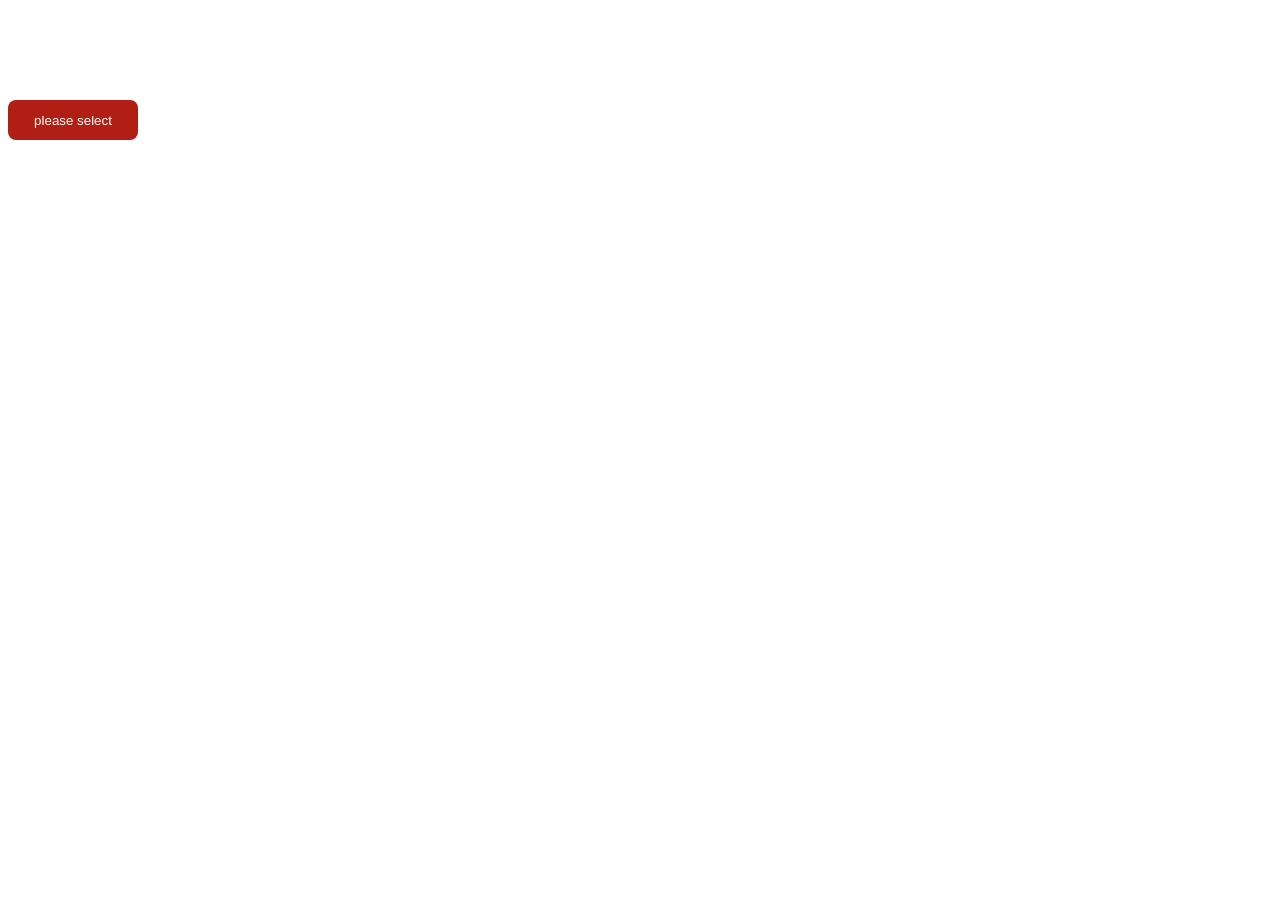
<file: folder1/index.html>
<!DOCTYPE html>
<html lang="en">
  <head>
    <meta charset="UTF-8" />
    <meta name="viewport" content="width=device-width, initial-scale=1.0" />
    <title>Document</title>
    <script src="main.js" defer></script>
    <link rel="stylesheet" href="style.css" />
  </head>
  <body >
    <!-- <ul class="parent">
        <li class="todo_list " >read a book</li>
        <li class="todo_list">play a game</li>
        <li class="todo_list some">learn javascript</li>

    </ul>
    <button class="done_btn">Done</button>

-->

    <div class="dropdown">
      <button class="options_btn">please select</button>
      <div class="options display_none">
        <span>option 1</span>
        <span>option 2</span>
        <span>option 3</span>
      </div>
    </div>
  </body>
</html>
</file>
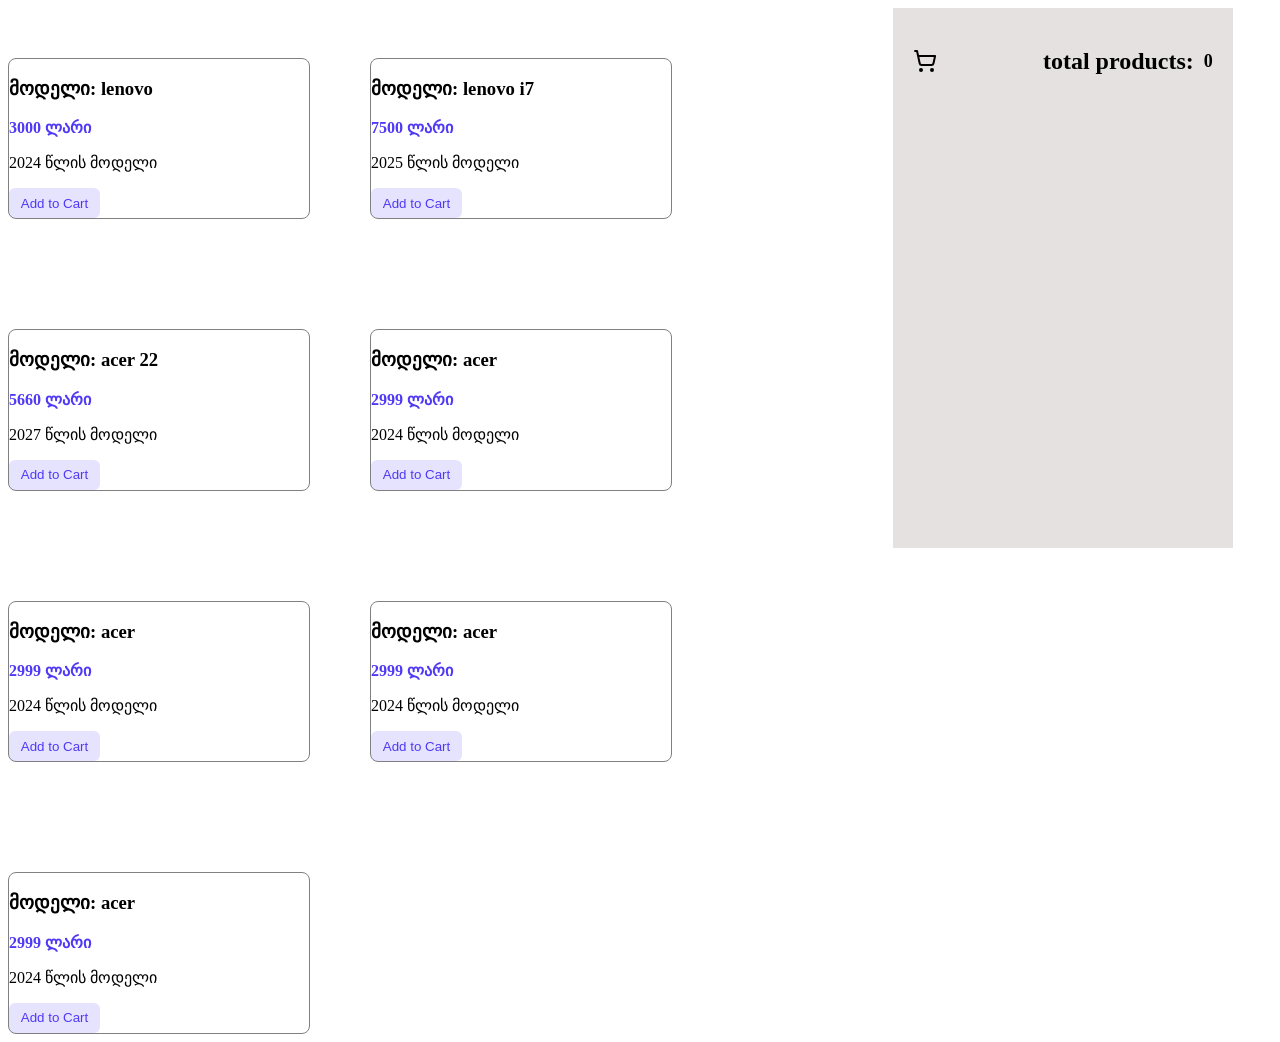
<file: folder2/index.html>
<!DOCTYPE html>
<html lang="en">
  <head>
    <meta charset="UTF-8" />
    <meta name="viewport" content="width=device-width, initial-scale=1.0" />
    <title>Document</title>
    <script src="script.js" defer></script>
    <link rel="stylesheet" href="style.css" />
  </head>
  <body>
    <main>
      <div class="products"></div>

      <div class="cartHeading">
        <div class="heading">
            <svg
            xmlns="http://www.w3.org/2000/svg"
            width="24"
            height="24"
            viewBox="0 0 24 24"
            fill="none"
            stroke="currentColor"
            stroke-width="2"
            stroke-linecap="round"
            stroke-linejoin="round"
            class="lucide lucide-shopping-cart h-12 w-12 mx-auto stroke-[1.5]"
            aria-hidden="true"
          >
            <circle cx="8" cy="21" r="1"></circle>
            <circle cx="19" cy="21" r="1"></circle>
            <path
              d="M2.05 2.05h2l2.66 12.42a2 2 0 0 0 2 1.58h9.78a2 2 0 0 0 1.95-1.57l1.65-7.43H5.12"
            ></path>
          </svg>
          <div class="container">
            <h2>total products:</h2>
          <span class="quantity">0</span>
        
           </div>
        </div>
        <div class="cart"></div>
      </div>
    </main>
  </body>
</html>
</file>
<file: folder1/style.css>
.done_btn {
  background-color: rgb(53, 158, 55);
  color: white;
  border: none;
  height: 40px;
  width: 130px;
  cursor: pointer;
}

.dropdown {
  margin-top: 100px;

  button.options_btn {
    background-color: rgb(176, 30, 20);
    color: white;
    border: none;
    height: 40px;
    width: 130px;
    cursor: pointer;
    border-radius: 8px;
  }
}

.options {
  display: flex;
  flex-direction: column;
  align-items: center;
  width: 130px;
  gap: 20px;
  margin-top: 30px;
span{
    background-color: rgba(139, 190, 190, 0.364);
    width: 100%;
}

}


.display_none{
    display: none;
}


.some_class{
    background-color: rgba(139, 190, 190, 0.364);;
}


.dark_mode{
    background-color: rgb(35, 32, 32);
}
</file>
<file: folder2/style.css>
.card {
  margin-top: 50px;
  border: 1px solid grey;
  border-radius: 8px;
  width: 300px;
}

p.price {
  color: #4f39f6;
  font-weight: 700;
}

.add_cart {
  height: 30px;
  width: 91px;
  color: #4f39f6;
  background-color: #4f39f624;
  border: none;
  border-radius: 6px;
  cursor: pointer;
}

.products {
  display: flex;
  width: 70%;
  flex-wrap: wrap;
  gap: 60px;
}

div.cartHeading {
  padding: 20px;
  background-color: rgb(230, 225, 225);
  width: 300px;
  height: 500px;
}

.heading {
  display: flex;
  justify-content: space-between;
  align-items: center;
}

main {
  display: flex;
}

.container {
  display: flex;
  align-items: center;
  gap: 10px;
}

.quantity {
  font-size: 18px;
  font-weight: 800;
}
</file>
